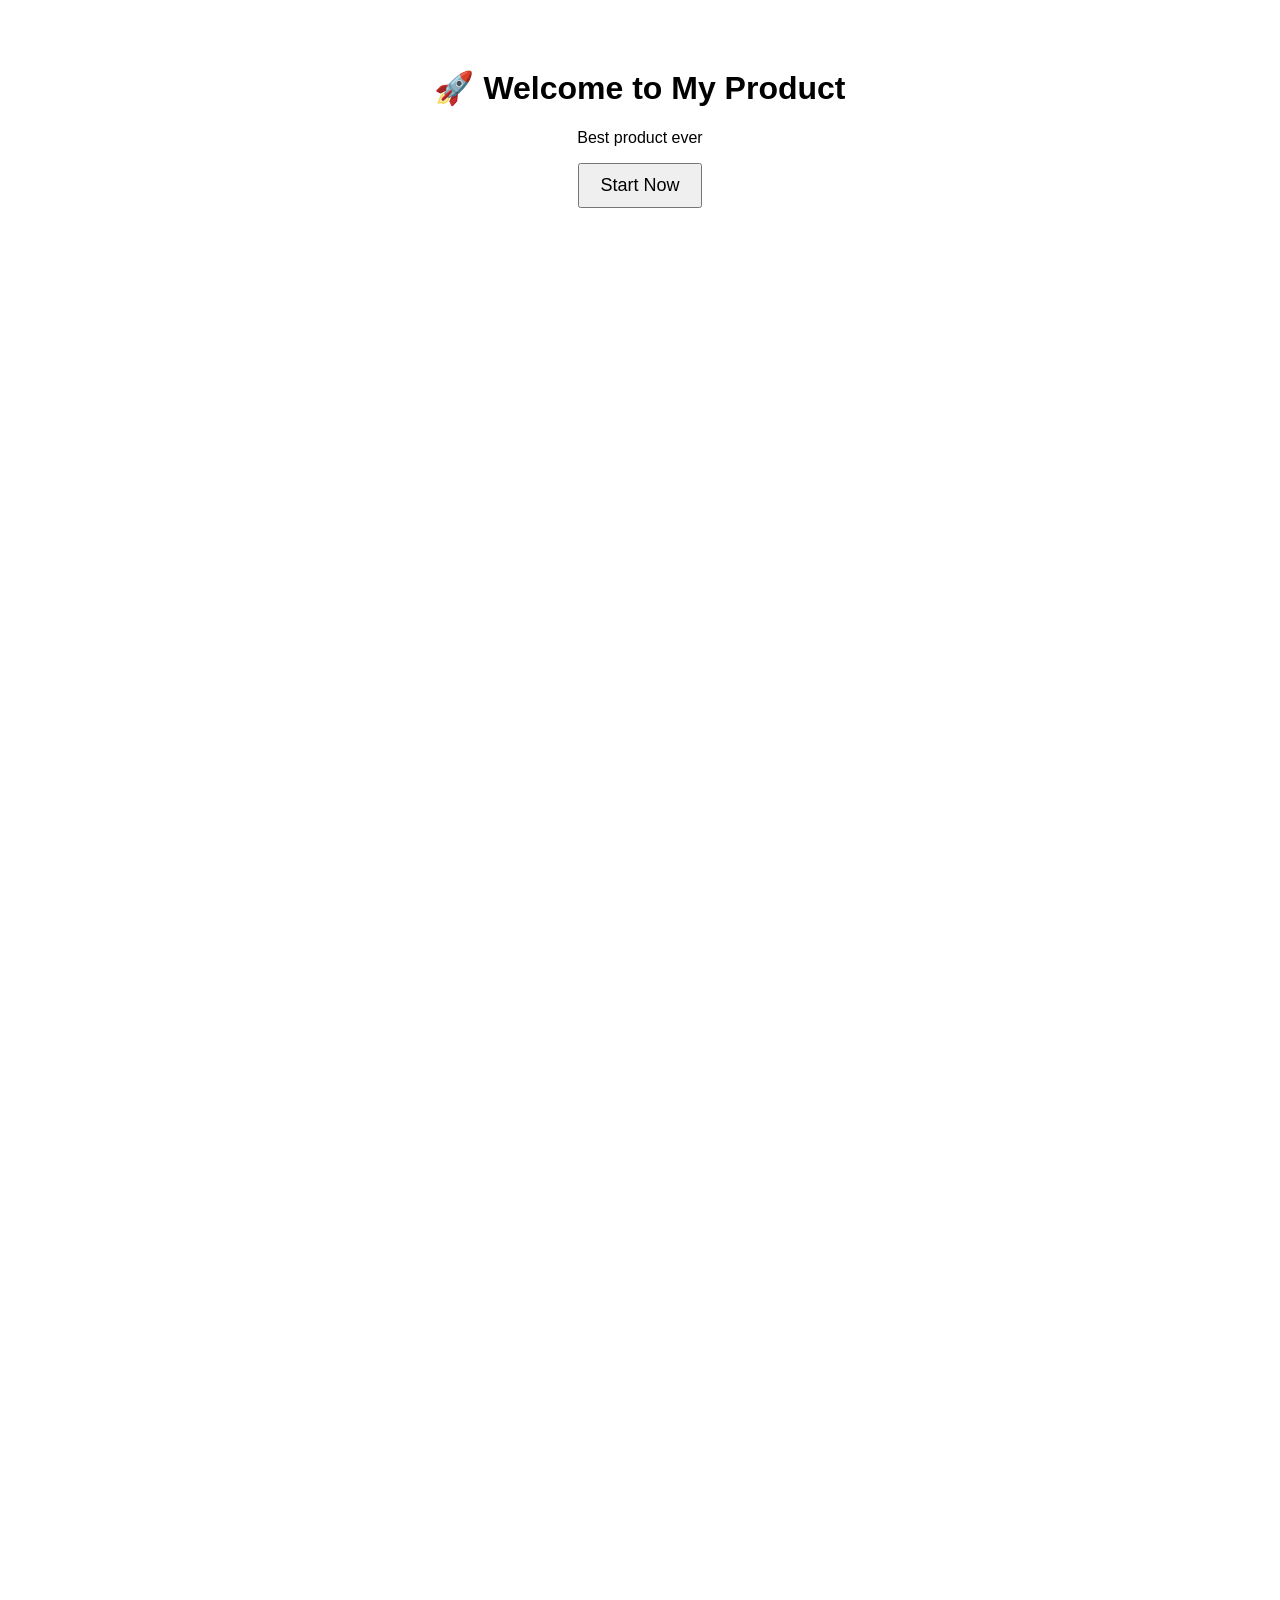
<file: index.html>
<!DOCTYPE html>
<html>
<head>
  <!-- Google Tag Manager -->
<script>(function(w,d,s,l,i){w[l]=w[l]||[];w[l].push({'gtm.start':
new Date().getTime(),event:'gtm.js'});var f=d.getElementsByTagName(s)[0],
j=d.createElement(s),dl=l!='dataLayer'?'&l='+l:'';j.async=true;j.src=
'https://www.googletagmanager.com/gtm.js?id='+i+dl;f.parentNode.insertBefore(j,f);
})(window,document,'script','dataLayer','GTM-PG3V85CM');</script>
<!-- End Google Tag Manager -->
  <!-- Google tag (gtag.js) -->
<script async src="https://www.googletagmanager.com/gtag/js?id=G-6W7VX3MM2T"></script>
<script>
  window.dataLayer = window.dataLayer || [];
  function gtag(){dataLayer.push(arguments);}
  gtag('js', new Date());

  gtag('config', 'G-6W7VX3MM2T');
</script>
  <title>My Product</title>
  <link rel="stylesheet" href="style.css">
</head>

<body>
  <!-- Google Tag Manager (noscript) -->
<noscript><iframe src="https://www.googletagmanager.com/ns.html?id=GTM-PG3V85CM"
height="0" width="0" style="display:none;visibility:hidden"></iframe></noscript>
<!-- End Google Tag Manager (noscript) -->

<h1>🚀 Welcome to My Product</h1>

<p>Best product ever</p>

<button id="startNowButton" onclick="goToSignup()">Start Now</button>


<div style="height: 1500px"></div>

<script src="script.js"></script>
</body>
</html>
</file>
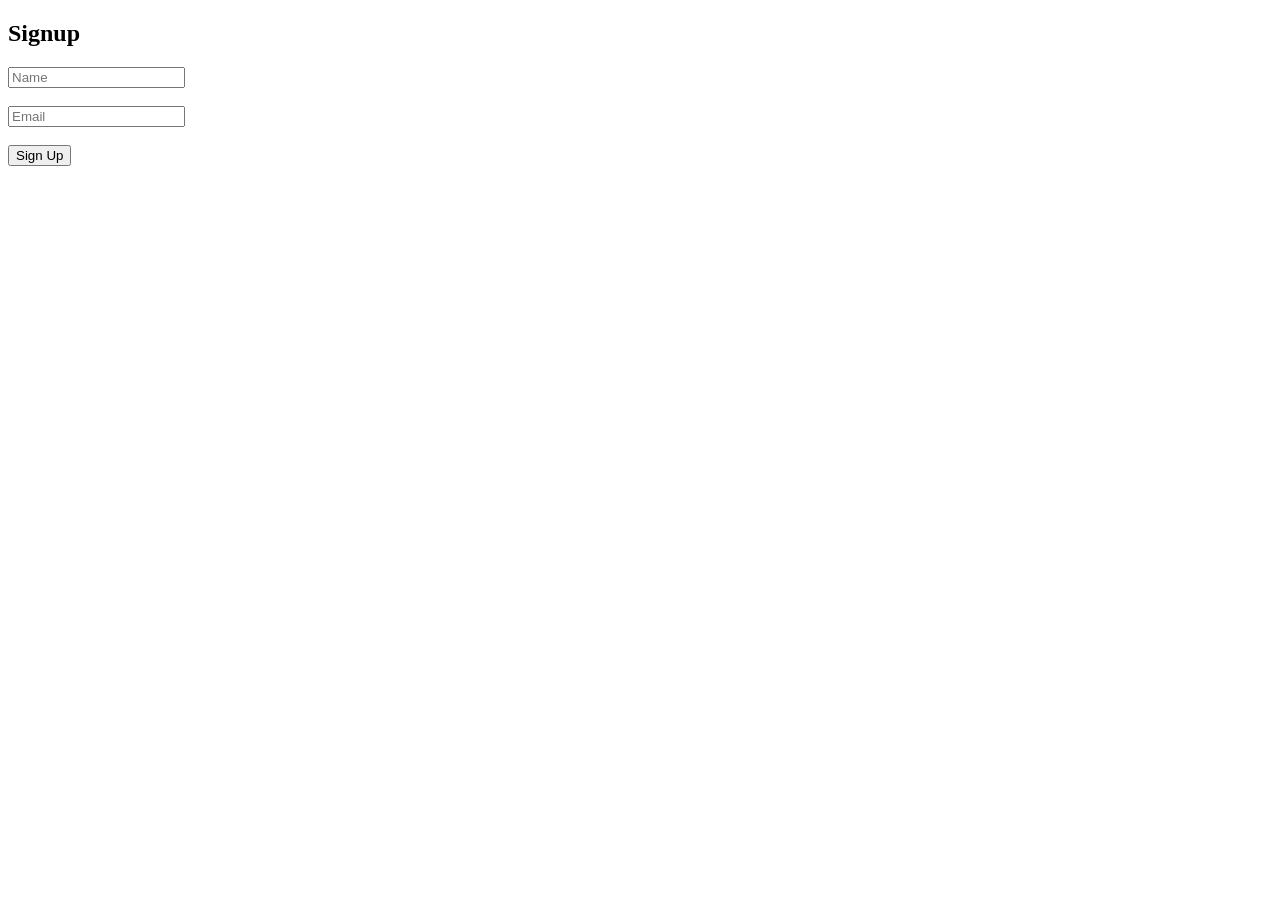
<file: signup.html>
<!DOCTYPE html>
<html>
<head>
<!-- Google tag (gtag.js) -->
<script async src="https://www.googletagmanager.com/gtag/js?id=G-6W7VX3MM2T"></script>
<script>
  window.dataLayer = window.dataLayer || [];
  function gtag(){dataLayer.push(arguments);}
  gtag('js', new Date());

  gtag('config', 'G-6W7VX3MM2T');
</script>
</head>

<body>

<h2>Signup</h2>

<form id="signupForm">
  <input type="text" placeholder="Name" required><br><br>
  <input type="email" placeholder="Email" required><br><br>

  <button type="submit">Sign Up</button>
</form>

<script src="script.js"></script>
</body>
</html>
</file>
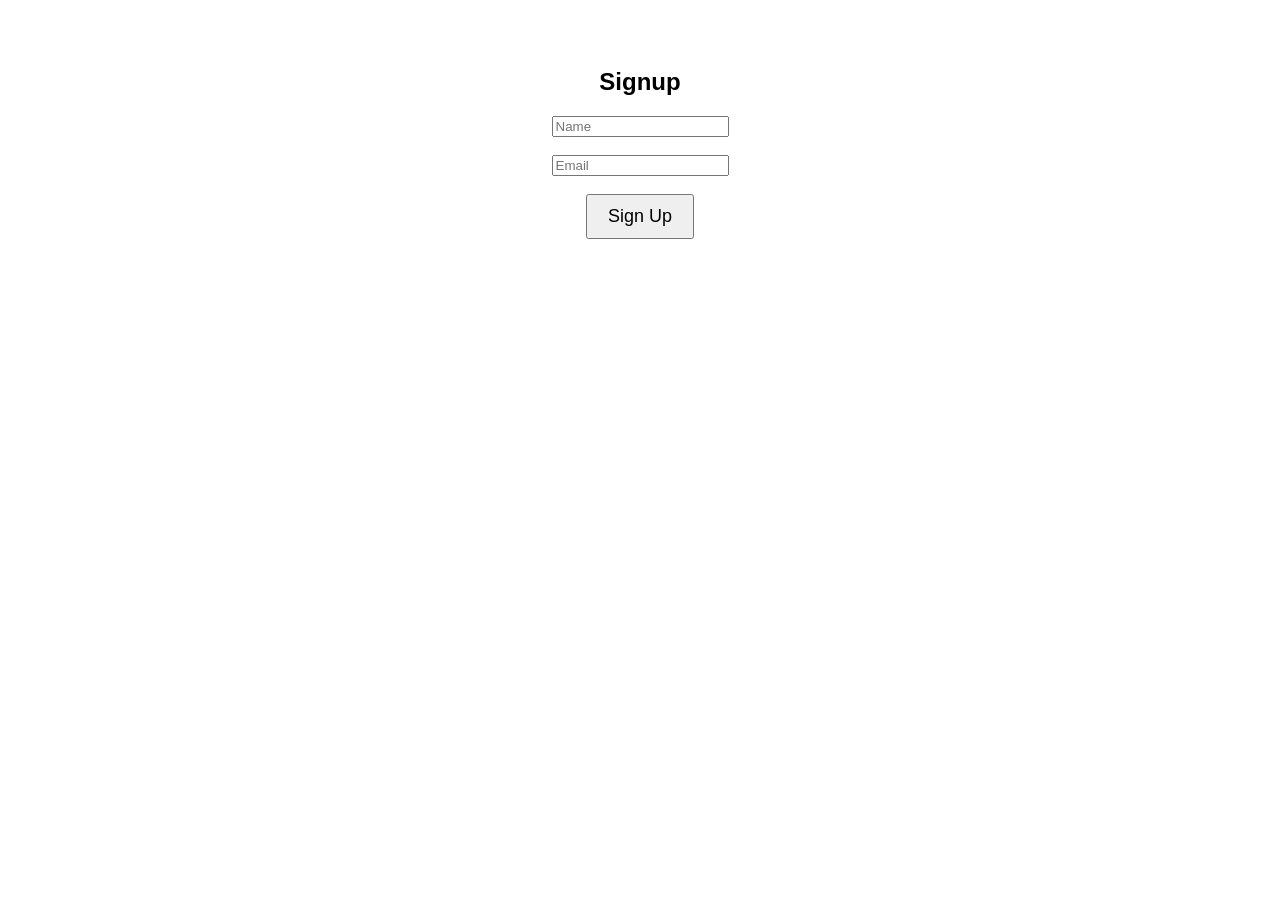
<file: singup.html>
<!DOCTYPE html>
<html>
<head>
  <title>Signup</title>
  <link rel="stylesheet" href="style.css">

  <script async src="https://www.googletagmanager.com/gtag/js?id=G-XXXX"></script>
  <script>
    window.dataLayer = window.dataLayer || [];
    function gtag(){dataLayer.push(arguments);}
    gtag('js', new Date());
    gtag('config', 'G-XXXX');
  </script>
</head>

<body>

<h2>Signup</h2>

<form id="signupForm">
  <input type="text" placeholder="Name" required><br><br>
  <input type="email" placeholder="Email" required><br><br>

  <button type="submit">Sign Up</button>
</form>

<script src="script.js"></script>
</body>
</html>
</file>
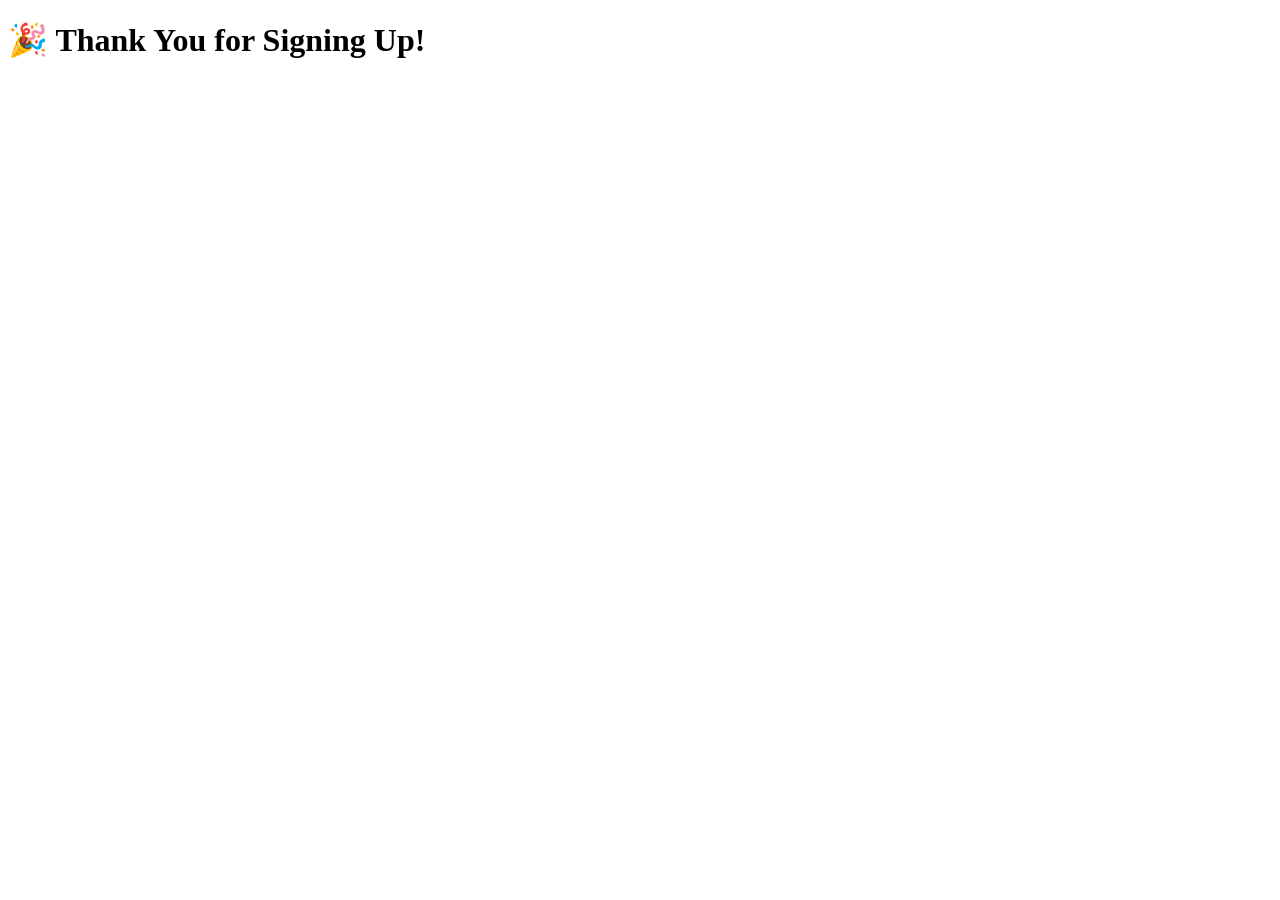
<file: thankyou.html>
<!DOCTYPE html>
<html>
<head>
  <title>Thank You</title>

<!-- Google tag (gtag.js) -->
<script async src="https://www.googletagmanager.com/gtag/js?id=G-6W7VX3MM2T"></script>
<script>
  window.dataLayer = window.dataLayer || [];
  function gtag(){dataLayer.push(arguments);}
  gtag('js', new Date());

  gtag('config', 'G-6W7VX3MM2T');
</script>
</head>

<body>

<h1>🎉 Thank You for Signing Up!</h1>

</body>
</html>
</file>
<file: style.css>
body {
  font-family: Arial;
  text-align: center;
  padding: 40px;
}

button {
  padding: 10px 20px;
  font-size: 18px;
  cursor: pointer;
}
</file>
